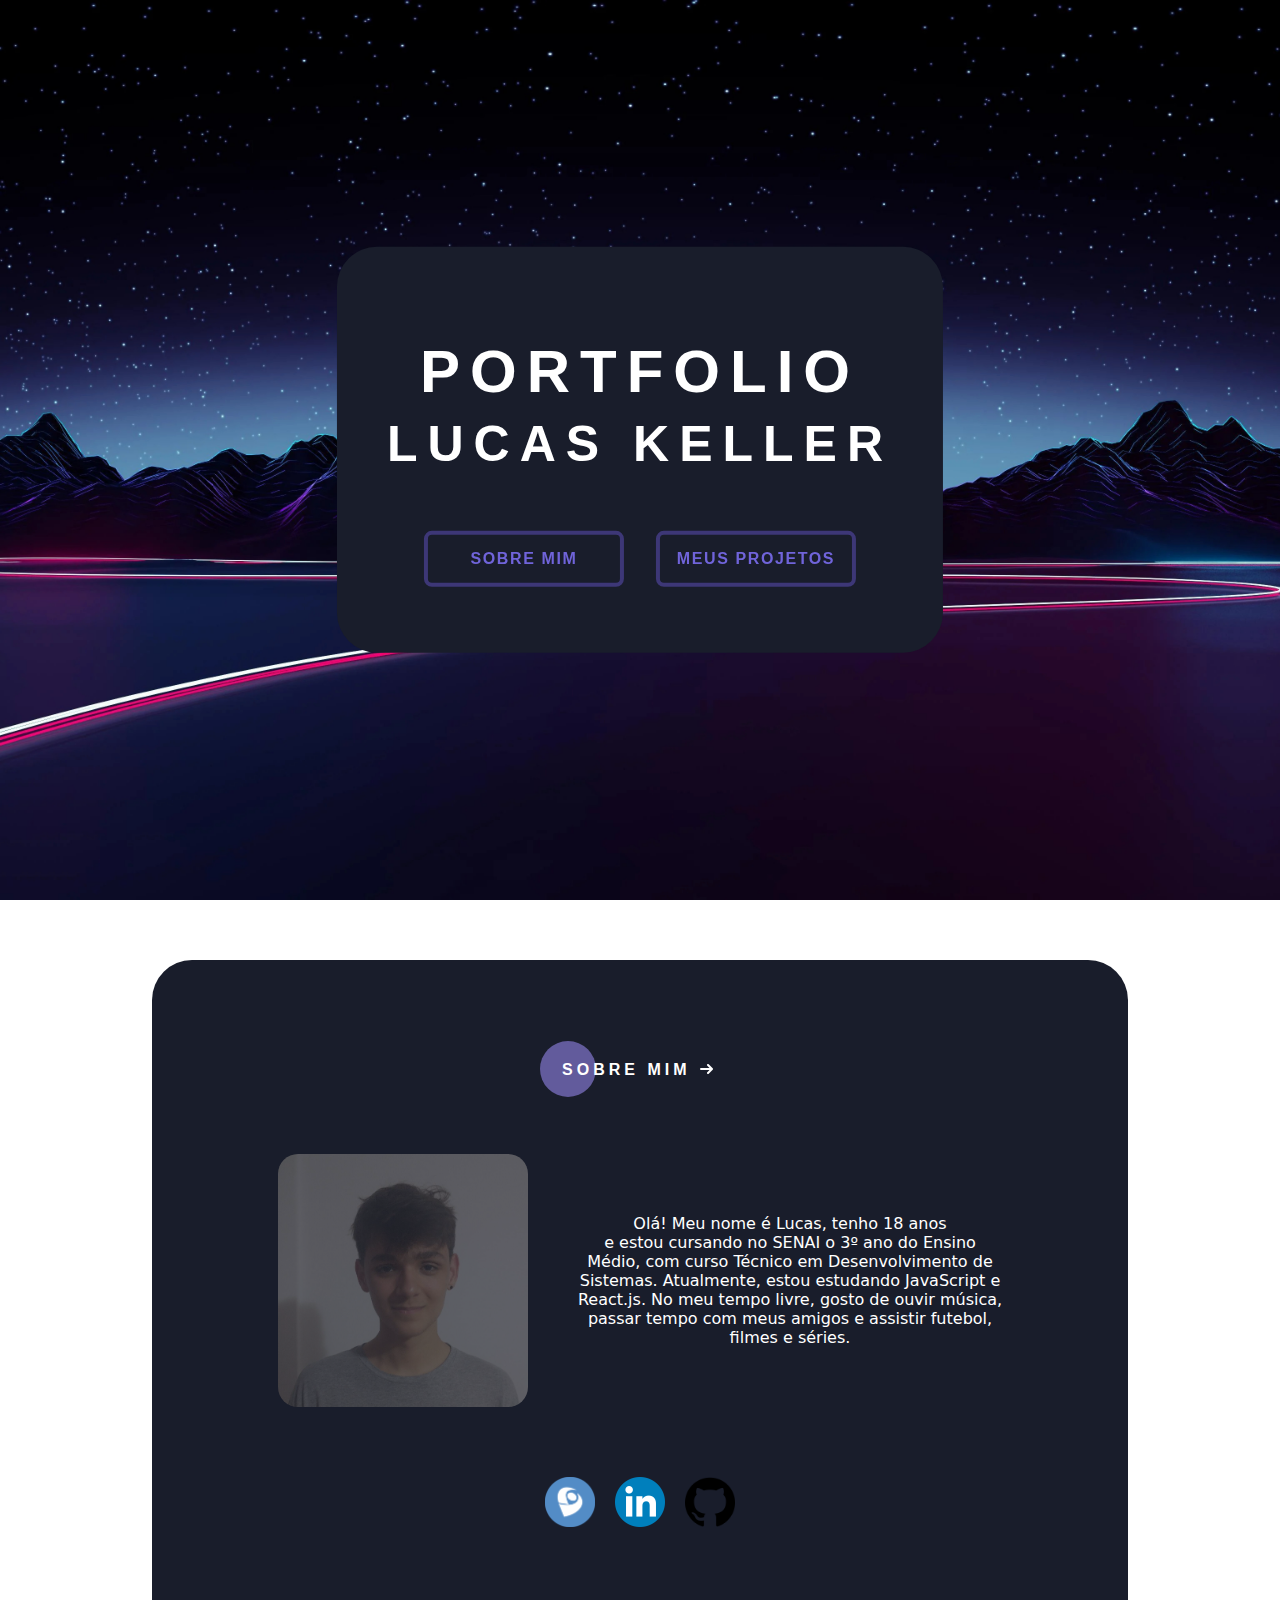
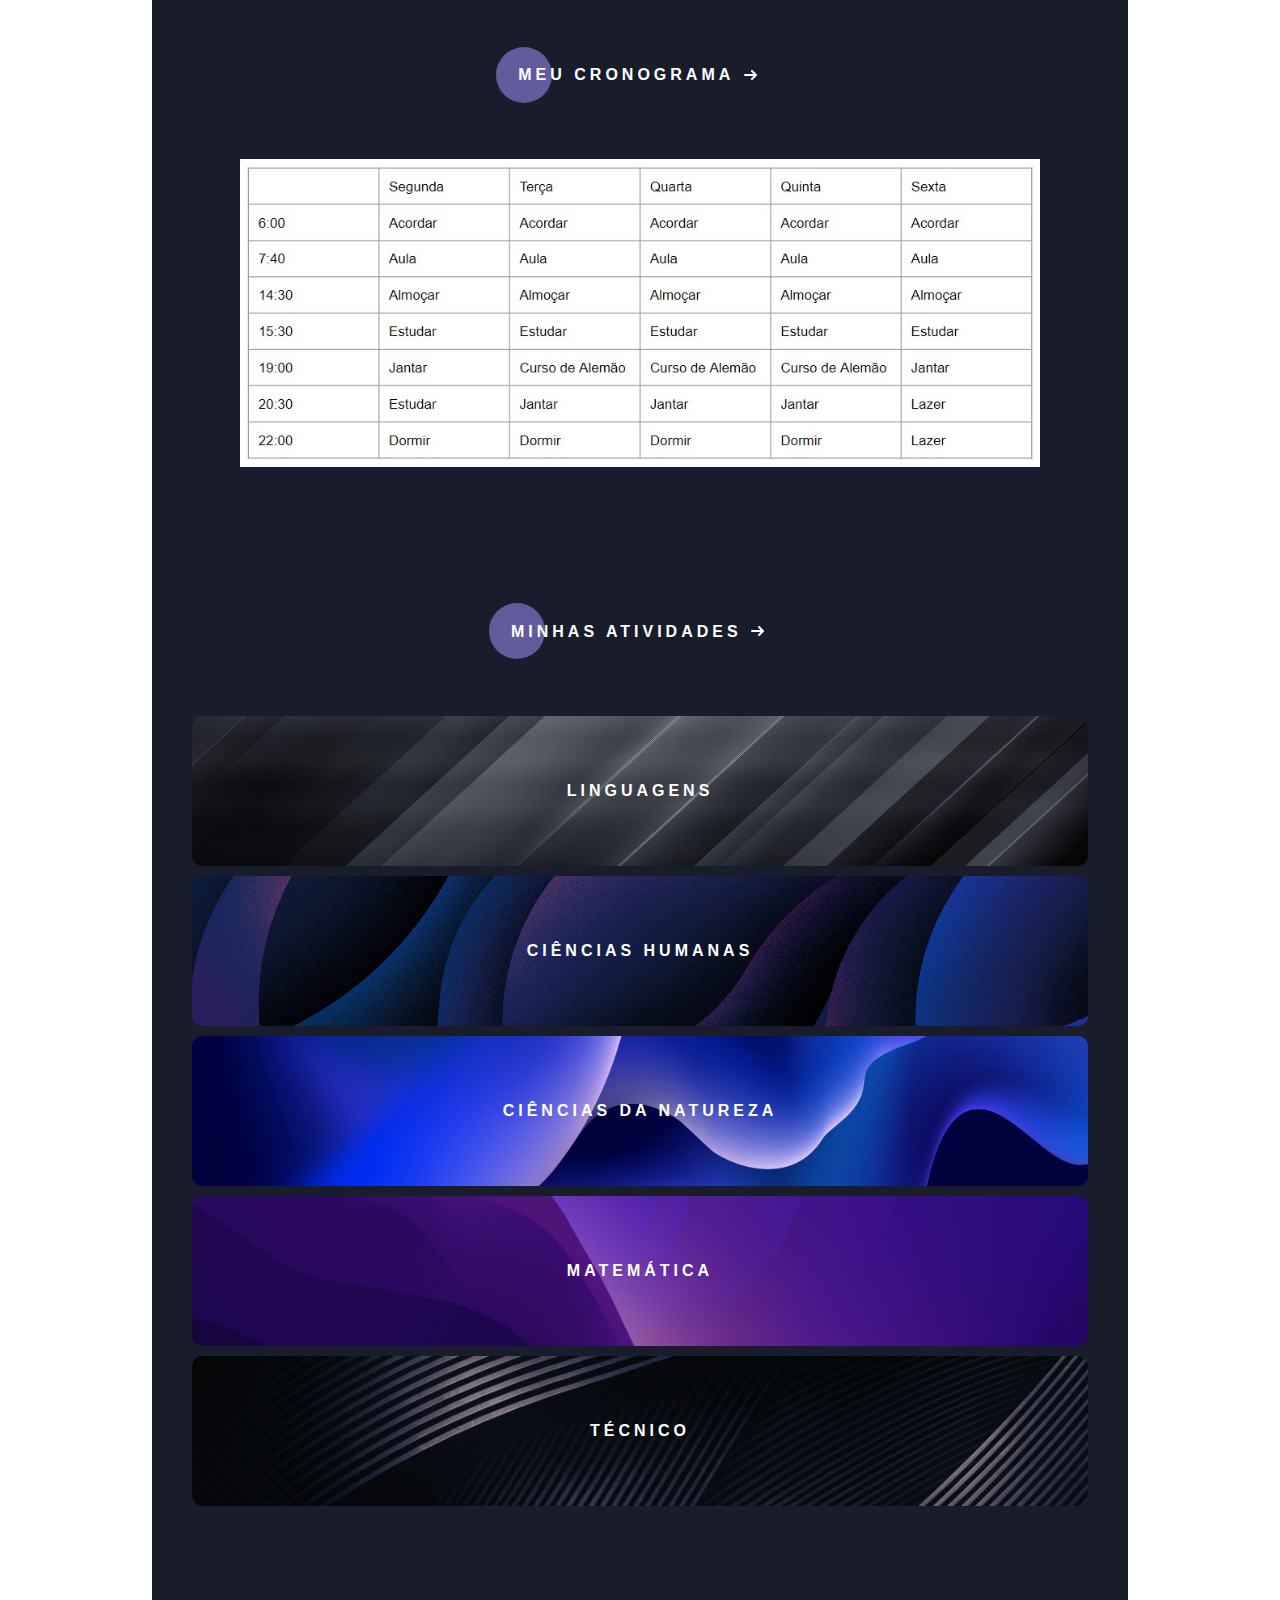
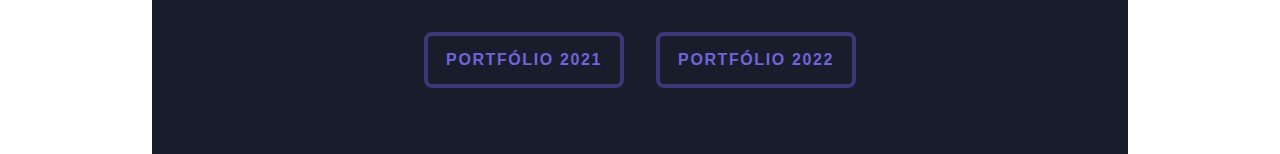
<file: index.html>
<!DOCTYPE html>
<html lang="en">
<head>
    <meta charset="UTF-8">
    <meta http-equiv="X-UA-Compatible" content="IE=edge">
    <meta name="viewport" content="width=device-width, initial-scale=1.0">
    <title>Meu Portfólio</title>
    <link rel="stylesheet" href="./css/style.css">
    <link rel="icon" type="image/x-icon" href="./assets/icons/icon.ico">
</head>
<body>
    <div class="Section_top">
        <div class="content">
            <h1>Portfolio<br><span>Lucas Keller</span></h1>
            <nav class="btnDiv">
              <ul>
                <a href="#sobre"><li>
                  Sobre mim
                  <span></span><span></span><span></span><span></span>
                </li></a>
                <a href="#atividades"><li>
                  Meus projetos
                  <span></span><span></span><span></span><span></span>
                </li></a>
              </ul>
            </nav>
        </div>
        <img src="./assets/wallpapers/wallpaper.jpg" id="wall">
    </div>
    <div id="fixedButton" class="hidden"><img src="./assets/icons/arrow.png" alt="" id="arrow"/></div>
    <div id="sobre">
        <div class="konteiner">
            <div class="title">
              <a class="cta">
                <span>Sobre mim</span>
                <svg width="13px" height="10px" viewBox="0 0 13 10">
                  <path d="M1,5 L11,5"></path>
                  <polyline points="8 1 12 5 8 9"></polyline>
                </svg>
              </a>
            </div>
            <div class="dados">
                <div id="picDiv">
                  <img id="pfp" src="./assets/pfp.jpg" alt="Foto">
                  <p class="texto">Olá! Meu nome é Lucas, tenho 18 anos<br>e estou cursando no SENAI o 
                    3º ano do Ensino<br>Médio, com curso Técnico em Desenvolvimento de<br>Sistemas. Atualmente, 
                    estou estudando JavaScript e<br>React.js. No meu tempo livre, gosto de ouvir música, 
                    <br>passar tempo com meus amigos e assistir futebol,<br>filmes e séries.</p>
                </div>
                <div class="socials">
                  <a href="http://lattes.cnpq.br/1947911345454627" title="Ir para Lattes" target="_blank">
                      <img class="logos spin" src="./assets/icons/lattes.png" alt="Currículo Lattes">
                  </a>
                  <a href="https://www.linkedin.com/in/lucaskeller27/" title="Ir para LinkedIn" target="_blank">
                      <img class="logos spin" src="./assets/icons/linkedin.png" alt="LinkedIn">
                  </a>
                  <a href="https://github.com/lucaskeller27" title="Ir para GitHub" target="_blank">
                      <img class="logos spin" src="./assets/icons/github.png" alt="GitHub">
                  </a>
                </div>
              </div>

            <div class="title">
              <a class="cta">
                <span>Meu cronograma</span>
                <svg width="13px" height="10px" viewBox="0 0 13 10">
                  <path d="M1,5 L11,5"></path>
                  <polyline points="8 1 12 5 8 9"></polyline>
                </svg>
              </a>
            </div>
            <div>
                <img src="./assets/crono.jpg" class="img grow">
            </div>

            <div id="atividades"></div>

            <div class="title">
              <a class="cta">
                <span>Minhas atividades</span>
                <svg width="13px" height="10px" viewBox="0 0 13 10">
                  <path d="M1,5 L11,5"></path>
                  <polyline points="8 1 12 5 8 9"></polyline>
                </svg>
              </a>
            </div>

            <div class="gridDiv">
                <div class="imageGrid">

                  <button type="button" class="collapsible">
                    <div class="gridElement" id="tileOne">
                      <h1 class="classTitle left">Linguagens</h1>
                    </div></button>
                  
                    <div class="divcontent">
                      <div class="row">
                        <a class="btnatividade" href="https://docs.google.com/document/d/1CbmN69zjnngsI2XJ0JjoMeCPVJh0R3Vo7hYRnmQbJmw/edit?usp=sharing" target="_blank">
                          <img class="atividade" src="./assets/atividades/linguagens/1.png" alt="">
                          <div class="black">
                          <p class="atvText">Resenha Crítica: "Felicidade<br>Clandestina" de Clarice<br>Lispector e "Felicidade:<br>modos de usar" de<br>Leandro Karnal</p>
                          </div>
                        </a>
                        
                        <a class="btnatividade" href="https://drive.google.com/file/d/1SKWCZ8FFysSyhyse7diAckYtNjkiENHJ/view?usp=sharing" target="_blank">
                          <img class="atividade" src="./assets/atividades/linguagens/2.jpg" alt="">
                          <div class="black">
                          <p class="atvText">Modernismo: Sala de<br>aula invertida</p>
                          </div>
                        </a>
                          
                        <a class="btnatividade" href="" target="_blank">
                          <img class="atividade" src="./assets/atividades/linguagens/3.png" alt="">
                          <div class="black">
                          <!-- <p class="atvText">Revista Literária:<br>Obras da UFSC 2024</p> -->
                          <p class="atvText">-</p>
                          </div>
                        </a>
                      </div>
                    </div>
        
                  <button type="button" class="collapsible">
                    <div class="gridElement" id="tileTwo">
                      <h1 class="classTitle right">Ciências Humanas</h1>
                    </div></button>
                  
                    <div class="divcontent">
                      <div class="row">
                        <a class="btnatividade" href="https://drive.google.com/file/d/1uVP78QlBG_LJk_N8wJ-Fj49EeB7KHFOW/view?usp=sharing" target="_blank">
                          <img class="atividade" src="./assets/atividades/humanas/1.png" alt="">
                          <div class="black"> 
                          <p class="atvText">Os meios de comunicação<br>do século XX</p>
                          </div> 
                        </a>
                          
                        <a class="btnatividade" href="https://docs.google.com/document/d/11tkBecs9epPghvWD0K9ldRN6bHEvszXAhGgO-pjM5qw/edit?usp=sharing" target="_blank">
                          <img class="atividade" src="./assets/atividades/humanas/2.png" alt="">
                          <div class="black">
                          <p class="atvText">Filmes sobre Totalitarismo</p>
                          </div>
                        </a>
                          
                        <a class="btnatividade" href="https://drive.google.com/file/d/1_Fsj-gVOcmvpYAKV44iYWN8_i2YuTAX1/view?usp=sharing" target="_blank">
                          <img class="atividade" src="./assets/atividades/humanas/3.png" alt="">
                          <div class="black">
                          <p class="atvText">Era Vargas:<br>Infográfico comparativo</p>
                          </div>
                        </a>
                      </div>
                    </div>

                  <button type="button" class="collapsible">
                    <div class="gridElement" id="tileThree">
                      <h1 class="classTitle left">Ciências da Natureza</h1>
                    </div></button>

                    <div class="divcontent">
                      <div class="row">
                        <a class="btnatividade" href="https://drive.google.com/file/d/1-M90U06XrprD23hCqMXutqwWdJGdZ6kL/view?usp=sharing" target="_blank">
                          <img class="atividade" src="./assets/atividades/natureza/1.jpg" alt="">
                          <div class="black">
                          <p class="atvText">Cartaz sobre<br>Auroras Polares</p>
                          </div> 
                        </a>
                          
                        <a class="btnatividade" href="https://docs.google.com/document/d/1r__aIVoEKjyXPgJvgtwRVncmZRvkmQ9ny0RB_eHEemo/edit?usp=sharing" target="_blank">
                          <img class="atividade" src="./assets/atividades/natureza/2.jpg" alt="">
                          <div class="black">
                          <p class="atvText">Experimento: Extraindo<br>o DNA de um morango</p>
                          </div>
                        </a>
                          
                        <a class="btnatividade" href="https://docs.google.com/presentation/d/1munJmCzjHQoClh2SurBs6s8LIStqOY3YN8kmfJsELEI/edit?usp=sharing" target="_blank">
                          <img class="atividade" src="./assets/atividades/natureza/3.jpg" alt="">
                          <div class="black">
                          <p class="atvText">Trabalho sobre testosterona</p>
                          </div>
                        </a>
                      </div>
                    </div>
                  
                  <button type="button" class="collapsible">
                    <div class="gridElement" id="tileFour">
                      <h1 class="classTitle right">Matemática</h1>
                    </div></button>
                    
                    <div class="divcontent">
                      <div class="row">
                        <a class="btnatividade" href="https://drive.google.com/file/d/1FHAR0ao_aEosvBi72IfPVgJDxqgp-nsp/view?usp=sharing" target="_blank">
                          <img class="atividade mtm" src="./assets/atividades/matematica/1.jpg" alt="">
                          <div class="black">
                          <p class="atvText">Atividade sobre o filme<br>"Quebrando a Banca"</p>
                          </div> 
                        </a>
                        
                        <a class="btnatividade" href="https://docs.google.com/presentation/d/1ZOLsBG4Kw4N9kTDx8kDM_jBvIZaBBW8cC25yiZFPLGk/edit?usp=sharing" target="_blank">
                          <img class="atividade mtm" src="./assets/atividades/matematica/2.jpg" alt="">
                          <div class="black">
                          <p class="atvText">Entrevista sobre profissões</p>
                          </div>
                        </a>
                      </div>
                    </div>
        
                  <button type="button" class="collapsible">
                    <div class="gridElement" id="tileFive">
                      <h1 class="classTitle left">Técnico</h1>
                    </div></button>

                    <div class="divcontent tecnico">
                      <div class="row">
                        <a class="btnatividade" href="" target="_blank">
                          <img class="atividade" src="./assets/atividades/tecnico/1.jpg" alt="">
                          <div class="black">
                          <p class="atvText">Processo de<br>Desenvolvimento de<br>Software</p>
                          </div> 
                        </a>
                      
                        <a class="btnatividade" href="" target="_blank">
                          <img class="atividade" src="./assets/atividades/tecnico/1.jpg" alt="">
                          <div class="black">
                          <p class="atvText">Diagrama de<br>Caso de Uso da SA</p>
                          </div>
                        </a>

                        <a class="btnatividade" href="" target="_blank">
                          <img class="atividade" src="./assets/atividades/tecnico/1.jpg" alt="">
                          <div class="black">
                          <p class="atvText">Diagrama de<br>Atividades da SA</p>
                          </div>
                        </a>
                      </div>
                      <div class="row notFirst">
                        <a class="btnatividade" href="" target="_blank">
                          <img class="atividade" src="./assets/atividades/tecnico/1.jpg" alt="">
                          <div class="black">
                          <p class="atvText">Diagrama de<br>Classe da SA</p>
                          </div>
                        </a>
                        
                        <a class="btnatividade" href="https://drive.google.com/file/d/1TBSvYARlBYgUBs9A-x8_5AVio_CF385y/view?usp=sharing" target="_blank">
                          <img class="atividade" src="./assets/atividades/tecnico/5.png" alt="">
                          <div class="black">
                          <p class="atvText">Teoria da Programação<br>Orientada a Objetos</p>
                          </div>
                        </a>
                        
                        <a class="btnatividade" href="https://www.figma.com/file/yf0Kfu4laeuqpgfWEPtozL/Agenda-S?type=design&node-id=0%3A1&mode=design&t=S1Qj0vg6gmC4A6fA-1" target="_blank">
                          <img class="atividade" src="./assets/atividades/tecnico/6.png" alt="">
                          <div class="black">
                          <p class="atvText">Protótipo da<br>SA - Figma</p>
                          </div>
                        </a>
                      </div>
                      <div class="row notFirst">
                        <a class="btnatividade" href="" target="_blank">
                          <img class="atividade" src="./assets/atividades/tecnico/1.jpg" alt="">
                          <div class="black">
                          <p class="atvText">Telas do<br>App da SA</p>
                          </div>
                        </a>
                        
                        <a class="btnatividade" href="https://github.com/Senai-SC-CTAI/SA_2023_3B_Agenda-S" target="_blank">
                          <img class="atividade" src="./assets/atividades/tecnico/8.png" alt="">
                          <div class="black">
                          <p class="atvText">App completo<br>da SA</p>
                          </div>
                        </a>
                        
                        <a class="btnatividade" href="https://docs.google.com/document/d/1cdl9zl_sZ3qyao70Df1pItplt_0PVrXBORgCms5hQnw/edit?usp=sharing" target="_blank">
                          <img class="atividade" src="./assets/atividades/tecnico/9.png" alt="">
                          <div class="black">
                          <p class="atvText">Pesquisa de<br>Virtualizadores</p>
                          </div>
                        </a>
                      </div>
                      <div class="row notFirst">
                        <a class="btnatividade" href="https://drive.google.com/file/d/1FykiQ2Q9vsW8eX_VJiu57d35OKUtqkrn/view?usp=sharing" target="_blank">
                          <img class="atividade" src="./assets/atividades/tecnico/10.png" alt="">
                          <div class="black">
                          <p class="atvText">Prints: atividades práticas<br>de Implantação<br>de Sistemas</p>
                          </div>
                        </a>
                        
                        <a class="btnatividade" href="https://drive.google.com/file/d/1q8lJ07_X2y0gGlk657q78kn2OqdsJhFQ/view?usp=sharing" target="_blank">
                          <img class="atividade" src="./assets/atividades/tecnico/11.png" alt="">
                          <div class="black">
                            <p class="atvText">Prints: atividades práticas<br>de Implantação<br>de Sistemas</p>
                          </div>
                        </a>
                        
                        <a class="btnatividade" href="https://github.com/lucaskeller27/API-Github" target="_blank">
                          <img class="atividade" src="./assets/atividades/tecnico/12.png" alt="">
                          <div class="black">
                          <p class="atvText">API GitHub</p>
                          </div>
                        </a>
                      </div>
                      <div class="row notFirst">
                        <a class="btnatividade" href="" target="_blank">
                          <img class="atividade" src="./assets/atividades/tecnico/1.jpg" alt="">
                          <div class="black">
                          <p class="atvText">Atividade API</p>
                          </div>
                        </a>
                        
                        <a class="btnatividade" href="https://drive.google.com/file/d/12WLKkbfjZV2d8ct_yjJLMlS4TUfHnCjU/view?usp=sharing" target="_blank">
                          <img class="atividade" src="./assets/atividades/tecnico/14.jpg" alt="">
                          <div class="black">
                            <p class="atvText">Modelo Físico:<br>Banco de Dados</p>
                          </div>
                        </a>
                        
                        <a class="btnatividade" href="https://drive.google.com/file/d/1yQG_H3BelYesW3hSiWFIkmC4lwabaOQ1/view?usp=sharing" target="_blank">
                          <img class="atividade" src="./assets/atividades/tecnico/15.png" alt="">
                          <div class="black">
                          <p class="atvText">Retomada: Banco<br>de Dados</p>
                          </div>
                        </a>
                      </div>
                      <div class="row notFirst">
                        <a class="btnatividade" href="" target="_blank">
                          <img class="atividade" src="./assets/atividades/tecnico/1.jpg" alt="">
                          <div class="black">
                          <p class="atvText">Teste de Usabilidade</p>
                          </div>
                        </a>
                        
                        <a class="btnatividade" href="" target="_blank">
                          <img class="atividade" src="./assets/atividades/tecnico/1.jpg" alt="">
                          <div class="black">
                            <p class="atvText">-</p>
                          </div>
                        </a>
                        
                        <a class="btnatividade" href="" target="_blank">
                          <img class="atividade" src="./assets/atividades/tecnico/1.jpg" alt="">
                          <div class="black">
                          <p class="atvText">-</p>
                          </div>
                        </a>
                      </div>
                    </div>
                  
                </div>
              </div>

            <footer id="footer">
              <nav class="btnDiv">
                <ul>
                  <a href="https://docs.google.com/presentation/d/19R5mRGI4nZpoCfXz3Cz6IfRavBDICxVPRKVOv3cDRbk/edit?usp=sharing" target="_blank"><li>
                    Portfólio 2021
                    <span></span><span></span><span></span><span></span>
                  </li></a>
                  <a href="https://docs.google.com/presentation/d/1FxMleGu152HlPS0-O3YLc6AM6aJ8NCvFMDmt9SFrcmg/edit?usp=sharing" target="_blank"><li>
                    Portfólio 2022
                    <span></span><span></span><span></span><span></span>
                  </li></a>
                </ul>
              </nav>
            </footer>
        </div>
    </div>

    <script src="./js/script.js"></script>
</body>
</html>
</file>
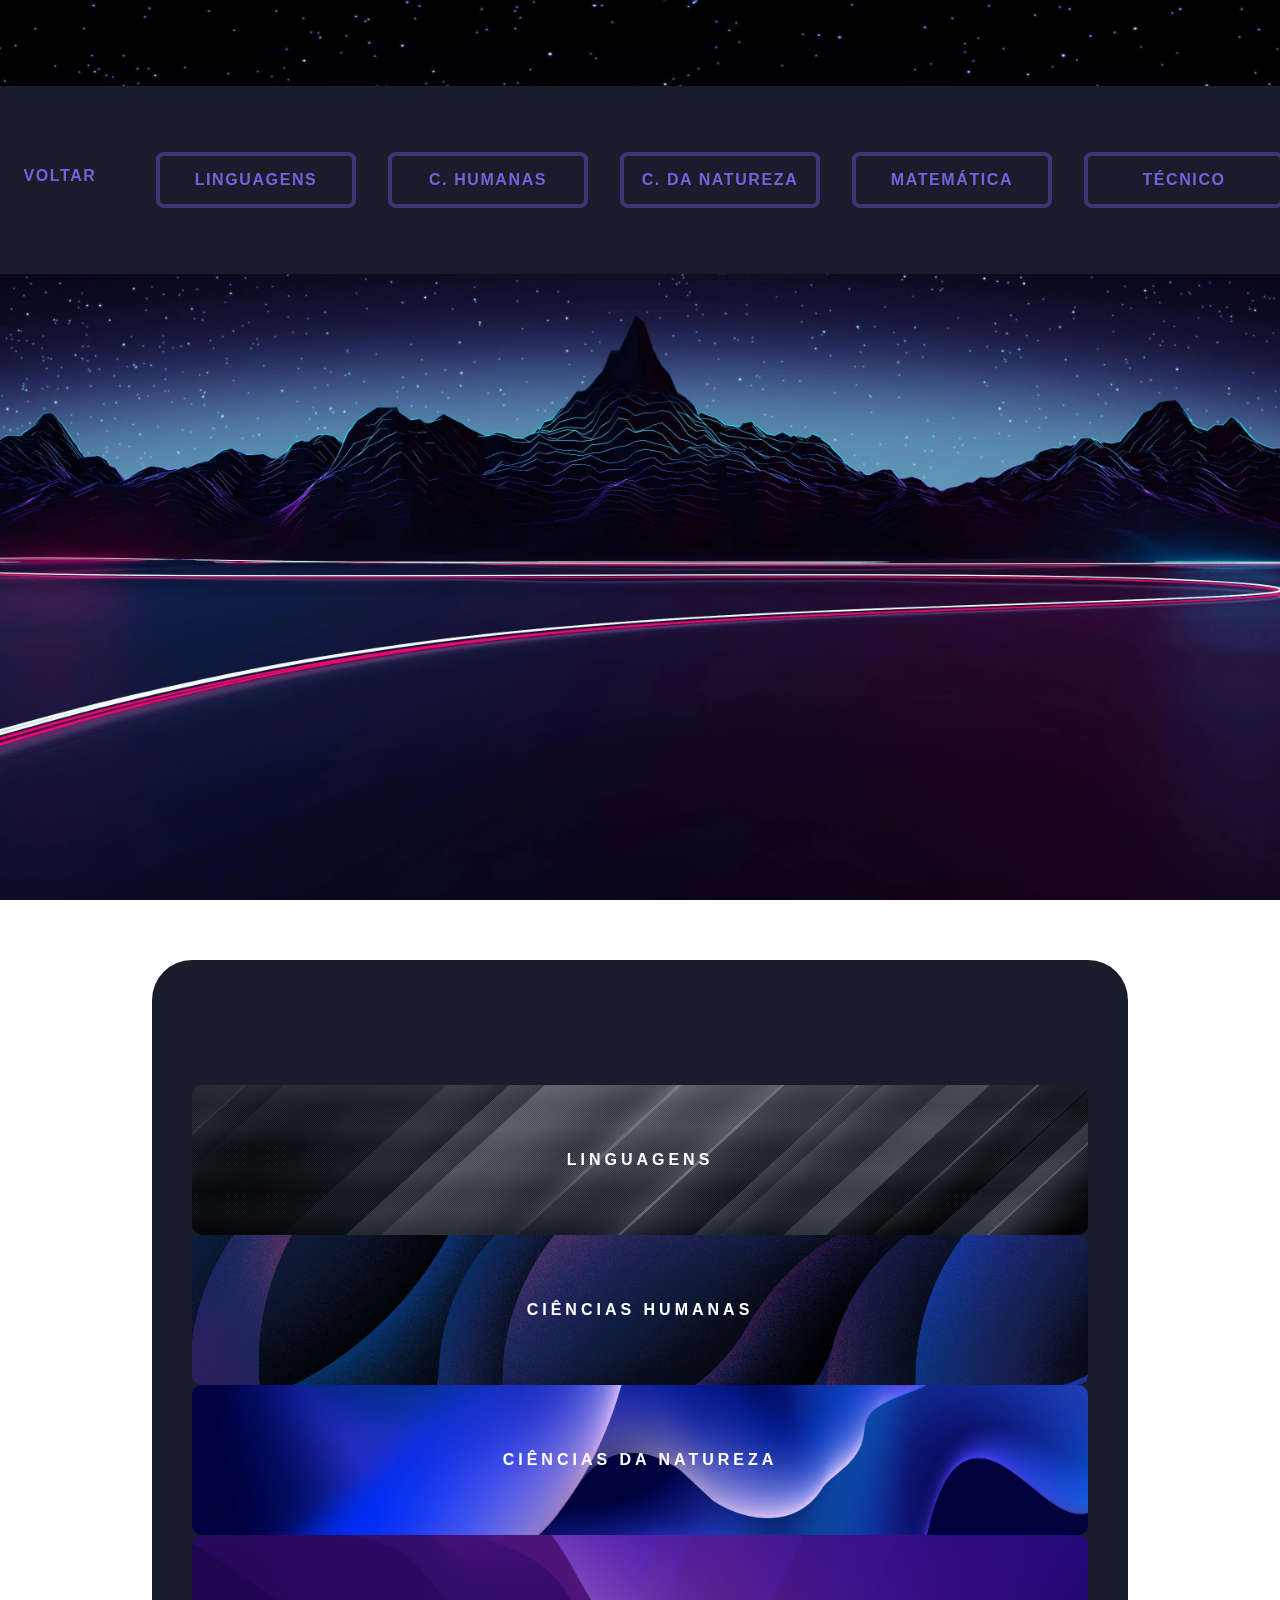
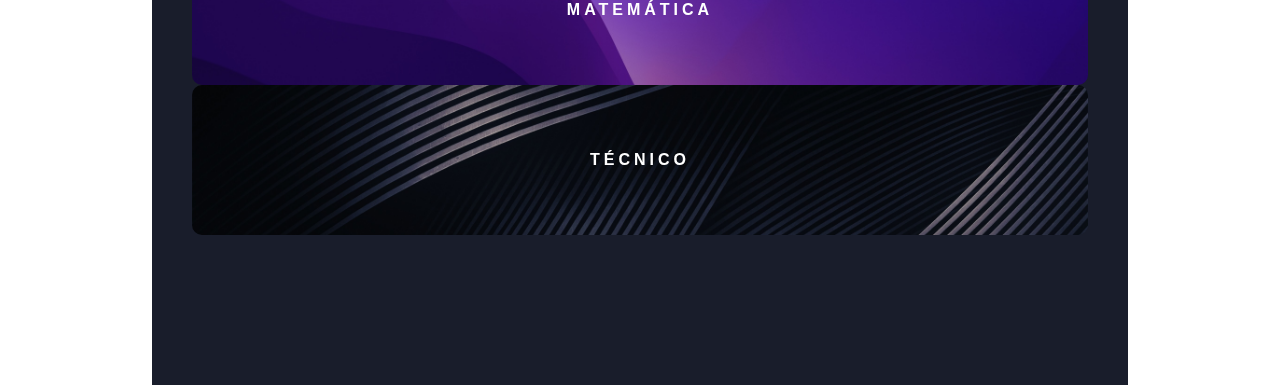
<file: atividades.html>
<!DOCTYPE html>
<html lang="en">
<head>
    <meta charset="UTF-8">
    <meta http-equiv="X-UA-Compatible" content="IE=edge"> <!-- ?? -->
    <meta name="viewport" content="width=device-width, initial-scale=1.0">
    <title>Meu Portfólio | Atividades</title>
    <link rel="stylesheet" href="./css/style.css">
    <link rel="icon" type="image/x-icon" href="./assets/icon.ico"> <!-- change icon -->
</head>
<body>
    <div class="Section_top">
        <div class="contentAtv">
            <nav>
              <ul>
                <a href="./index.html" id="gbA"><li id="gbLi">
                  Voltar
                  <span class="gbSpan"></span><span class="gbSpan"></span><span class="gbSpan"></span><span class="gbSpan"></span>
                </li></a>
                <a href="#linguagens"><li>
                  Linguagens
                  <span></span><span></span><span></span><span></span>
                </li></a>
                <a href="#humanas"><li>
                  C. Humanas
                  <span></span><span></span><span></span><span></span>
                </li></a>
                <a href="#natureza"><li>
                  C. da Natureza
                  <span></span><span></span><span></span><span></span>
                </li></a>
                <a href="#matematica"><li>
                  Matemática
                  <span></span><span></span><span></span><span></span>
                </li></a>
                <a href="#tecnico"><li>
                  Técnico
                  <span></span><span></span><span></span><span></span>
                </li></a>
              </ul>
            </nav>
        </div>
        <img src="./assets/wallpaper.jpg" id="wall">
    </div>
    <div id="fixedButton" class="hidden"><img src="./assets/arrow.png" alt="" id="arrow"/></div>
    <div id="sobre">
        <!-- <div id="linguagens" class="classDiv">
          <div class="gridElement classHeader" id="tileOne2">
            <h1 class="classTitle left">Linguagens</h1>
          </div>
        </div>
        <div class="container">
            <br>
            <br>
            <br>
        </div>
        <div id="humanas" class="classDiv">
          <div class="gridElement classHeader" id="tileTwo2">
            <h1 class="classTitle right">Ciências Humanas</h1>
          </div>
        </div>
        <div class="container">
            <br>
            <br>
            <br>
        </div> -->
        <div class="konteiner">

            <!-- <div id="natureza" class="classDiv">
                  <div class="gridElement classHeader" id="tileThree">
                    <h1 class="classTitle left">Ciências da Natureza</h1>
                  </div>
            </div>

            <div id="matematica" class="classDiv">
                  <div class="gridElement classHeader" id="tileFour">
                    <h1 class="classTitle right">Matemática</h1>
                  </div>
            </div>

            <div id="tecnico" class="classDiv">
                  <div class="gridElement classHeader" id="tileFive">
                    <h1 class="classTitle left">Técnico</h1>
                  </div>
            </div> -->

            <div class="gridDiv">
              <div class="imageGrid">
                <a href="./atividades.html#linguagens">
                  <div class="gridElement" id="tileOne">
                    <h1 class="classTitle left">Linguagens</h1>
                  </div>
                </a>
      
                <a href="./atividades.html#humanas">
                  <div class="gridElement" id="tileTwo">
                    <h1 class="classTitle right">Ciências Humanas</h1>
                  </div>
                </a>
                
                <a href="./atividades.html#natureza">
                  <div class="gridElement" id="tileThree">
                    <h1 class="classTitle left">Ciências da Natureza</h1>
                  </div>
                </a>
                
                <a href="./atividades.html#matematica">
                  <div class="gridElement" id="tileFour">
                    <h1 class="classTitle right">Matemática</h1>
                  </div>
                </a>
      
                <a href="./atividades.html#tecnico">
                  <div class="gridElement" id="tileFive">
                    <h1 class="classTitle left">Técnico</h1>
                  </div>
                </a>
                
              </div>
            </div>


            
            <footer id="footer">
             
            </footer>
        </div>
    </div>

    <script src="./js/script.js"></script>
</body>
</html>
</file>
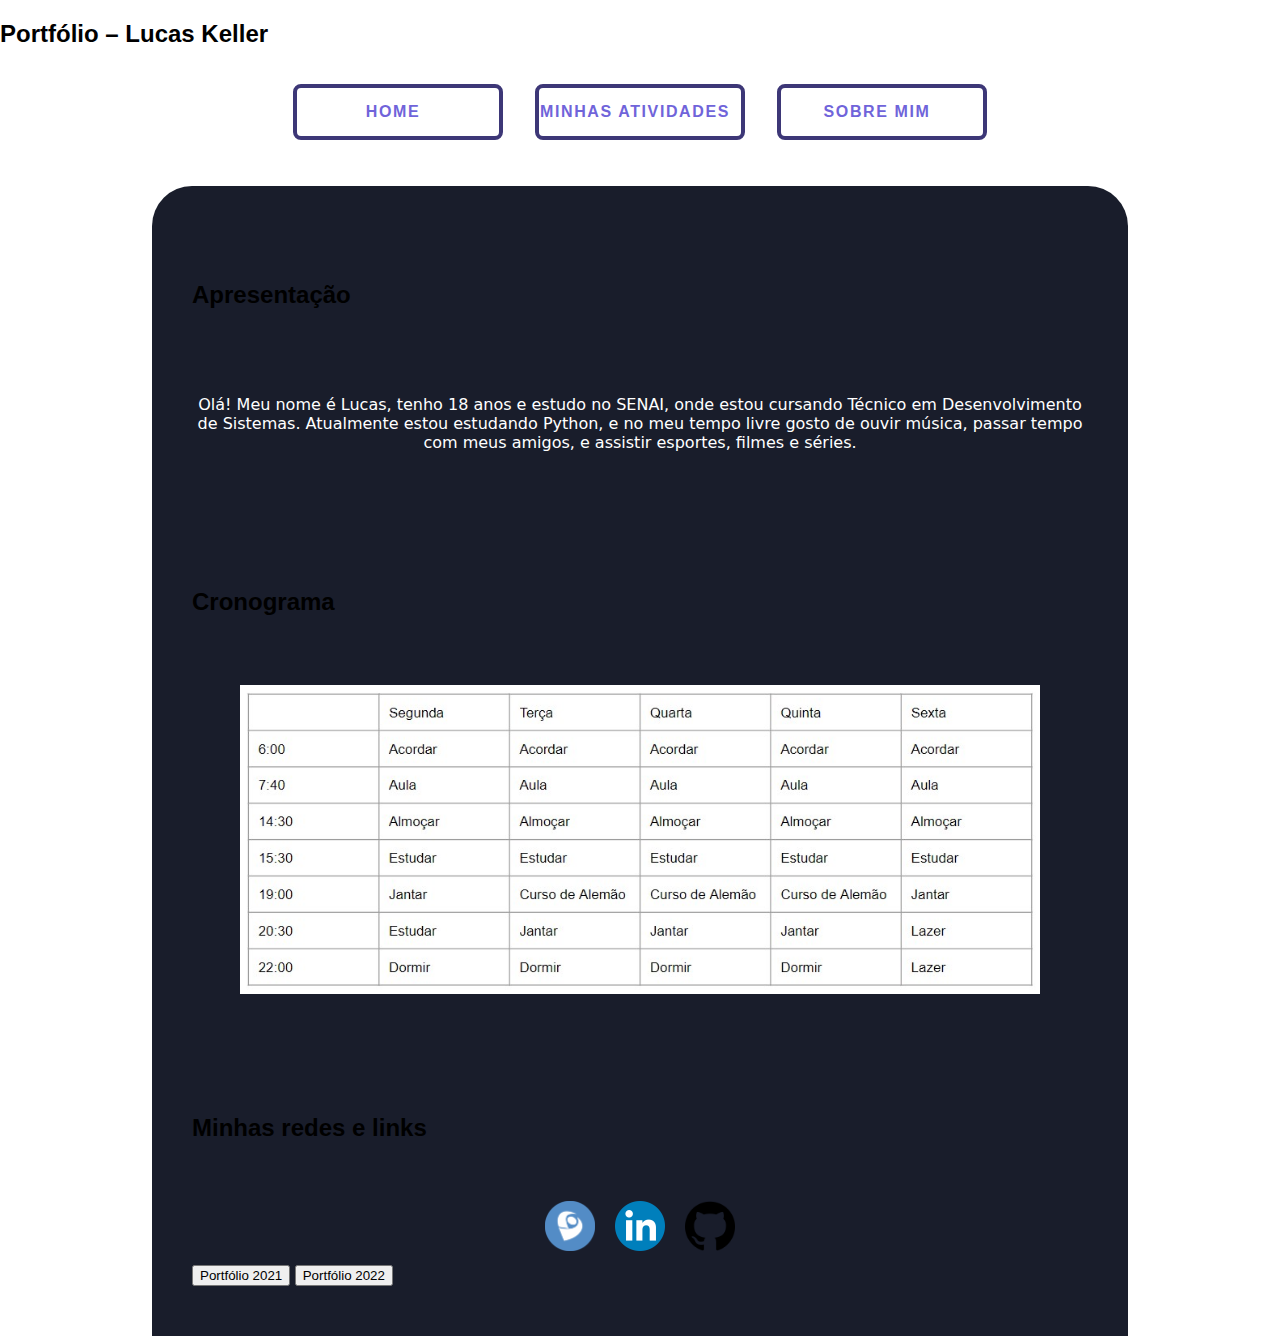
<file: sobre.html>
<!DOCTYPE html>
<html lang="en">
<head>
    <meta charset="UTF-8">
    <meta http-equiv="X-UA-Compatible" content="IE=edge">
    <meta name="viewport" content="width=device-width, initial-scale=1.0">
    <title>Portfólio – Sobre</title>
    <link rel="stylesheet" href="./css/style.css">
    <link rel="icon" type="image/x-icon" href="./assets/icon.ico">
</head>
<body>
    <header class="header">
        <h2 class="titulopag">Portfólio – Lucas Keller</h2>
        <nav>
            <ul>
                <li style="padding-right: 10px;"><a href="index.html">Home</a></li>
                <li style="padding-right: 10px;"><a href="atividades.html">Minhas atividades</a></li>
                <li style="padding-right: 10px;"><a href="sobre.html">Sobre mim</a></li>
            </ul>
        </nav>
    </header>

    <div class="konteiner">
        <h2 class="titulo">Apresentação</h2>
        <div class="dados">
            <p class="texto">Olá! Meu nome é Lucas, tenho 18 anos e estudo no SENAI, onde estou cursando Técnico em Desenvolvimento de Sistemas. Atualmente estou estudando Python, e no meu tempo livre gosto de ouvir música, passar tempo com meus amigos, e assistir esportes, filmes e séries.</p>
        </div>
        <h2 class="titulo">Cronograma</h2>
        <div>
            <img src="./assets/crono.jpg" class="img">
        </div>
        
        <h2 class="titulo">Minhas redes e links</h2>
        <div class="socials">
            <a href="http://lattes.cnpq.br/1947911345454627" title="Ir para Lattes" target="_blank">
                <img class="logos" src="./assets/lattes.png" alt="Currículo Lattes">
            </a>
            <a href="https://www.linkedin.com/in/lucaskeller27/" title="Ir para LinkedIn" target="_blank">
                <img class="logos" src="./assets/linkedin.png" alt="LinkedIn">
            </a>
            <a href="https://github.com/lucaskeller27" title="Ir para GitHub" target="_blank">
                <img class="logos" src="./assets/github.png" alt="GitHub">
            </a>
        </div>
        <div class="portfolio">
            <a href="https://docs.google.com/presentation/d/19R5mRGI4nZpoCfXz3Cz6IfRavBDICxVPRKVOv3cDRbk/edit?usp=sharing" target="_blank"><button class="portfolioButton">Portfólio 2021</button></a>
            <a href="https://docs.google.com/presentation/d/1FxMleGu152HlPS0-O3YLc6AM6aJ8NCvFMDmt9SFrcmg/edit?usp=sharing" target="_blank"><button class="portfolioButton">Portfólio 2022</button></a>
        </div>
    </div>
    
</body>
</html>
</file>
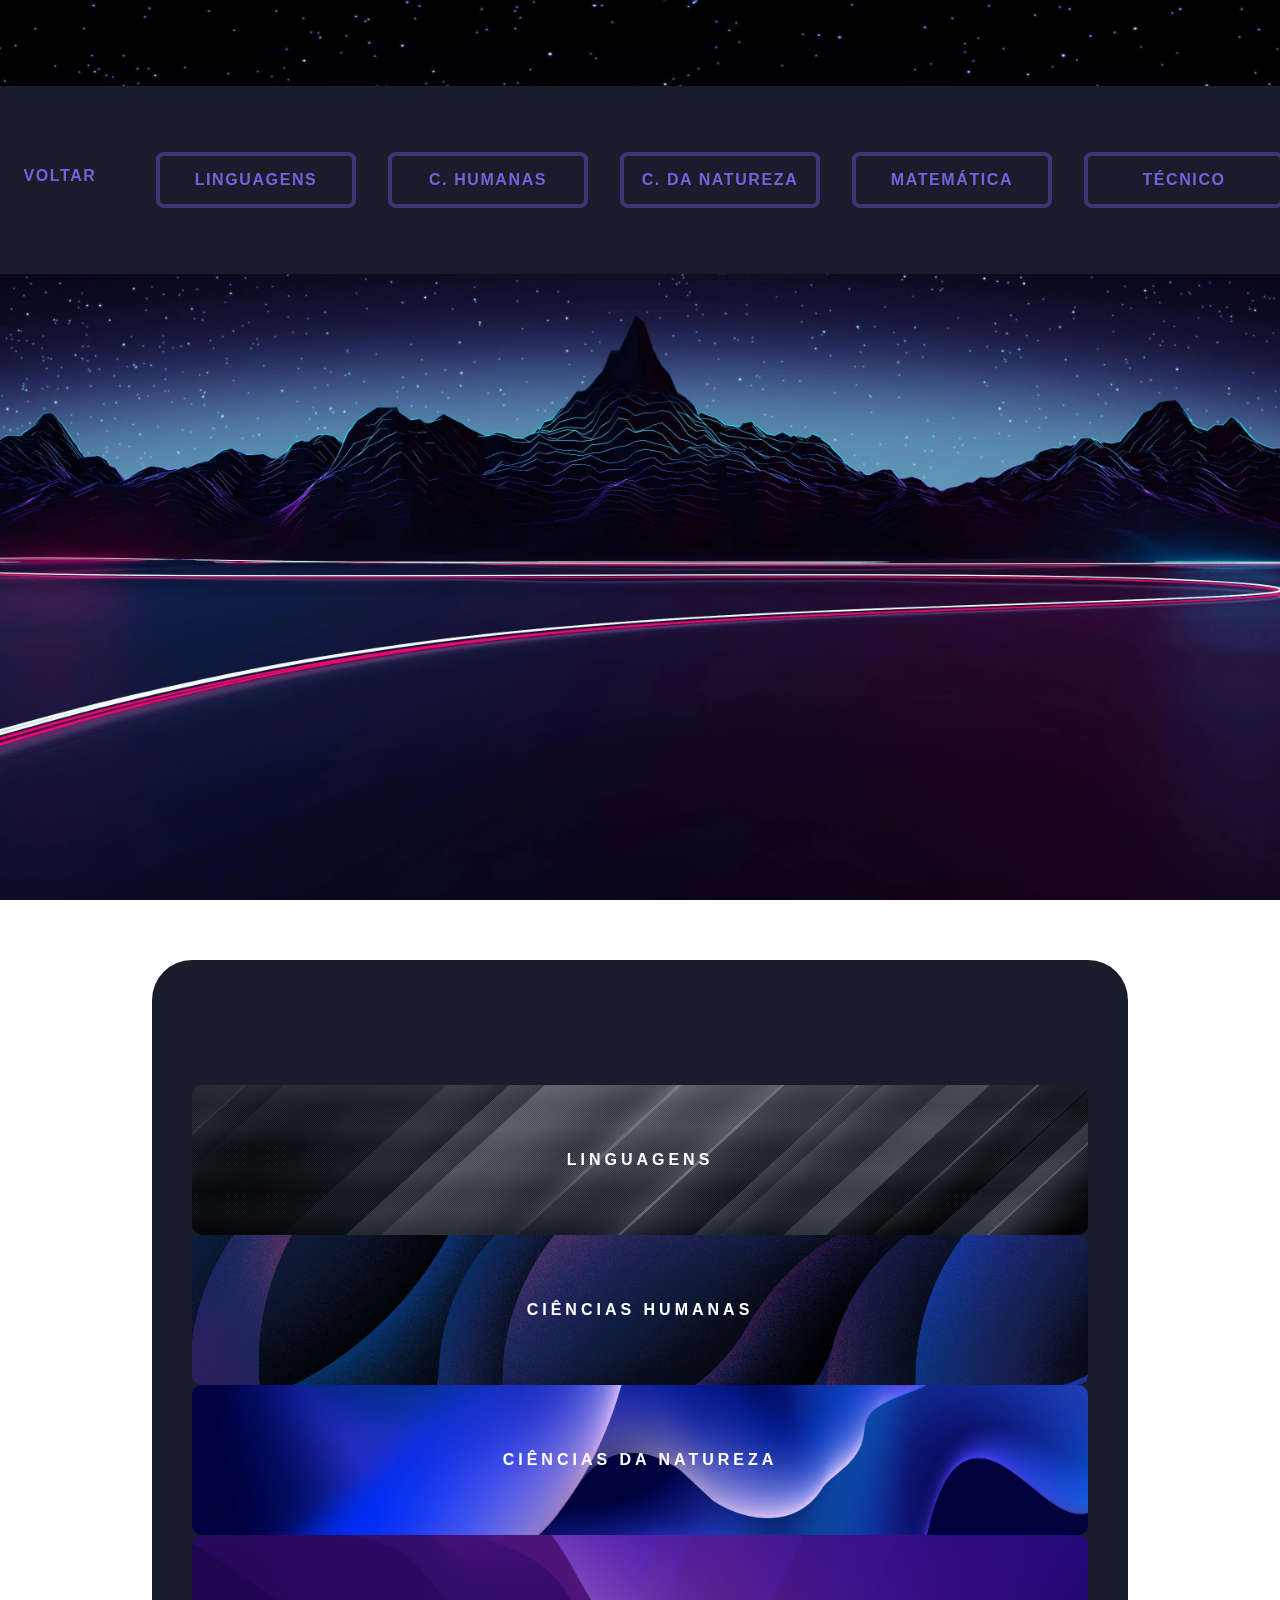
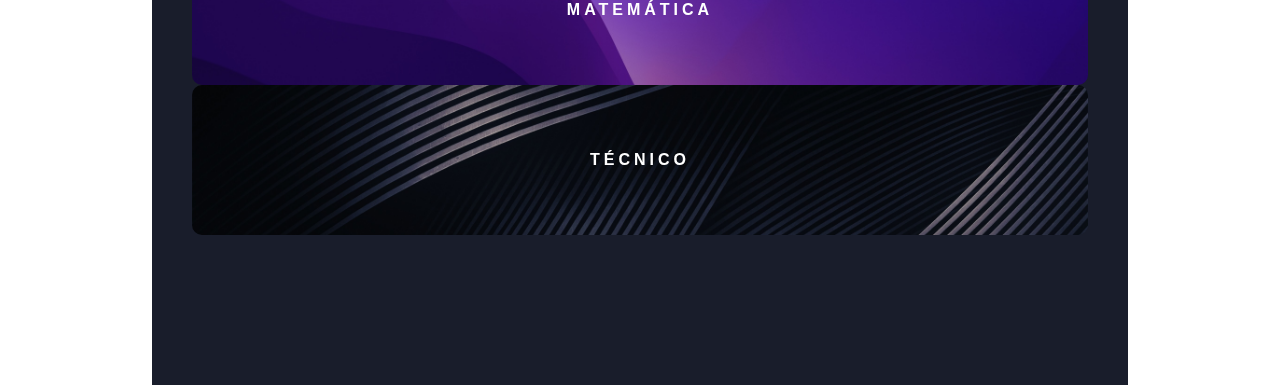
<file: z.html>
<!DOCTYPE html>
<html lang="en">
<head>
    <meta charset="UTF-8">
    <meta http-equiv="X-UA-Compatible" content="IE=edge">
    <meta name="viewport" content="width=device-width, initial-scale=1.0">
    <title>Meu Portfólio | Atividades</title>
    <link rel="stylesheet" href="./css/style.css">
    <link rel="icon" type="image/x-icon" href="./assets/icon.ico">
</head>
<body>
    <div class="Section_top">
        <div class="contentAtv">
            <nav>
              <ul>
                <a href="./index.html" id="gbA"><li id="gbLi">
                  Voltar
                  <span class="gbSpan"></span><span class="gbSpan"></span><span class="gbSpan"></span><span class="gbSpan"></span>
                </li></a>
                <a href="#linguagens"><li>
                  Linguagens
                  <span></span><span></span><span></span><span></span>
                </li></a>
                <a href="#humanas"><li>
                  C. Humanas
                  <span></span><span></span><span></span><span></span>
                </li></a>
                <a href="#natureza"><li>
                  C. da Natureza
                  <span></span><span></span><span></span><span></span>
                </li></a>
                <a href="#matematica"><li>
                  Matemática
                  <span></span><span></span><span></span><span></span>
                </li></a>
                <a href="#tecnico"><li>
                  Técnico
                  <span></span><span></span><span></span><span></span>
                </li></a>
              </ul>
            </nav>
        </div>
        <img src="./assets/wallpaper.jpg" id="wall">
    </div>
    <div id="fixedButton" class="hidden"><img src="./assets/arrow.png" alt="" id="arrow"/></div>
    <div id="sobre">
        <!-- <div id="linguagens" class="classDiv">
          <div class="gridElement classHeader" id="tileOne2">
            <h1 class="classTitle left">Linguagens</h1>
          </div>
        </div>
        <div class="container">
            <br>
            <br>
            <br>
        </div>
        <div id="humanas" class="classDiv">
          <div class="gridElement classHeader" id="tileTwo2">
            <h1 class="classTitle right">Ciências Humanas</h1>
          </div>
        </div>
        <div class="container">
            <br>
            <br>
            <br>
        </div> -->
        <div class="konteiner">

            <!-- <div id="natureza" class="classDiv">
                  <div class="gridElement classHeader" id="tileThree">
                    <h1 class="classTitle left">Ciências da Natureza</h1>
                  </div>
            </div>

            <div id="matematica" class="classDiv">
                  <div class="gridElement classHeader" id="tileFour">
                    <h1 class="classTitle right">Matemática</h1>
                  </div>
            </div>

            <div id="tecnico" class="classDiv">
                  <div class="gridElement classHeader" id="tileFive">
                    <h1 class="classTitle left">Técnico</h1>
                  </div>
            </div> -->

            <div class="gridDiv">
              <div class="imageGrid">
                <a href="./atividades.html#linguagens">
                  <div class="gridElement" id="tileOne">
                    <h1 class="classTitle left">Linguagens</h1>
                  </div>
                </a>
      
                <a href="./atividades.html#humanas">
                  <div class="gridElement" id="tileTwo">
                    <h1 class="classTitle right">Ciências Humanas</h1>
                  </div>
                </a>
                
                <a href="./atividades.html#natureza">
                  <div class="gridElement" id="tileThree">
                    <h1 class="classTitle left">Ciências da Natureza</h1>
                  </div>
                </a>
                
                <a href="./atividades.html#matematica">
                  <div class="gridElement" id="tileFour">
                    <h1 class="classTitle right">Matemática</h1>
                  </div>
                </a>
      
                <a href="./atividades.html#tecnico">
                  <div class="gridElement" id="tileFive">
                    <h1 class="classTitle left">Técnico</h1>
                  </div>
                </a>
                
              </div>
            </div>


            
            <footer id="footer">
             
            </footer>
        </div>
    </div>

    <script src="./js/script.js"></script>
</body>
</html>
</file>
<file: css/style.css>
body,
html {
  margin: 0;
  padding: 0;
  width: 100%;
  height: 100vh;
  font-family: sans-serif;
  scroll-behavior: smooth;
}

colours {
  border-color: chocolate;
  border-color: coral;
  border-color: darkorange;
  border-color: orange;
  border-color: orangered;
  border-color: peru;

  border-color: #141414;
  border-color: goldenrod;
  /* box-shadow: 2px 2px 2px 2px black; */
}

.Section_top {
  width: 100%;
  height: 100%;
  /* height: 50%; */
  overflow: hidden;
  position: relative;
  justify-content: center;
  color: #fff;
  animation: change 10s infinite ease-in-out;
}

#wall {
  position: fixed;
  width: 100%;
  height: 100%;
  object-fit: cover;
  z-index: -1;
}

.content {
  position: absolute;
  top: 50%;
  left: 50%;
  transform: translate(-50%, -50%);
  text-transform: uppercase;
  border-radius: 40px;
  border: 0px solid;
  padding: 50px;
  background-color: #191D2B;
  text-align: center;
}

.contentAtv {
  position: absolute;
  top: 20%;
  /* top: 33%; */
  left: 50%;
  transform: translate(-50%, -50%);
  text-transform: uppercase;
  border-radius: 40px;
  border: 0px solid;
  padding: 50px;
  background-color: #191D2B;
  text-align: center;
}

#sobre {
  height: 100svh;
  /* background-color: white;  */
  border-radius: 15px 15px 0 0;
  padding-top: 30px;
}

.content h1 {
  color: #fff;
  font-size: 60px;
  letter-spacing: 10px;
}

.content h1 span{
  color: #fff;
  font-size: 50px;
  letter-spacing: 10px;
}

/* sobre */

.konteiner {
  border: 0px solid;
  padding-top: 75px;
  padding-left: 40px;
  padding-right: 40px;
  padding-bottom: 50px;
  border-radius: 40px 40px 0 0;
  background-color: #191D2B;
  width: 70%;
  display: flex;
  flex-direction: column;
  margin: 30px auto 50px;
  height: fit-content !important;
}

.texto {
  padding: 0%;
  color: white;
  font-family: 'Open Sans', system-ui, -apple-system, BlinkMacSystemFont, 'Segoe UI', Roboto, Oxygen, Ubuntu, Cantarell, 'Helvetica Neue', sans-serif;
  text-align: center;
  align-self: center;
  font-weight: 500;
  font-size: 16px;
}

#pfp {
  width: 250px;
  border-radius: 20px;
  background-color: black;
  opacity: 0.33;
  transition: all 0.5s;
}

#pfp:hover {
  opacity: 0.75;
}

#picDiv {
  display: flex;
  flex-direction: row;
  gap: 50px;
  margin-bottom: 30px;
}

.socials {
  display: flex;
  flex-direction: row;
  margin: auto;
  align-items: center;
  padding-top: 30px;
}

.logos {
  width: 50px;
  margin: 10px;
  align-self: center;
}

.dados {
  display: flex;
  flex-direction: column;
  margin: auto;
  padding-top: 50px;
  padding-bottom: 100px;
}

.img {
  padding-top: 50px;
  padding-bottom: 100px;
  display: block;
  margin-left: auto;
  margin-right: auto;
  width: 800px;
}

#footer {
  align-self: center;
  position: relative;
  bottom: 0px;
}

.spin {
  transition: all .3s ease-in-out;
}

.spin:hover {
  /* transform: rotate(360deg); */
  transform: scale(1.3);
}

.grow {
  transition: all .5s ease-in-out;
}

.grow:hover {
  transform: scale(1.1);
}

/* atividades */

.gridDiv {
  margin: 0;
  margin-top: 50px;
  margin-bottom: 100px;
  display: flex;
  justify-content: center;
  width: 100%;
}

.imageGrid {
  width: 100%;
  /* height: 300px; */
  display: flex;
  flex-direction: column;
  /* gap: 5px; */
}

.imageGrid .gridElement:hover {
  height: 190px;
  justify-content: center;
}

.gridElement {
  background-color: green;
  height: 150px;
  width: 100%;
  align-self: center;
  display: flex;
  flex-direction: column;
  transition: width 0.25s linear;
  transition: all .5s;
  border-radius: 10px;
}

#tileOne {
  display: flex;
  align-items: center;
  justify-content: center;
  background-image: url('../assets/wallpapers/wallpaper1.jpg');
  background-size: 100%;
  background-position: center;
  object-fit: cover;
}

#tileTwo {
  display: flex;
  align-items: center;
  justify-content: center;
  background-image: url('../assets/wallpapers/wallpaper2.jpg');
  background-size: 100%;
  background-position: center;
  object-fit: cover;
}

#tileThree {
  display: flex;
  align-items: center;
  justify-content: center;
  background-image: url('../assets/wallpapers/wallpaper3.jpg');
  background-size: 100%;
  background-position: center;
  object-fit: cover;
}

#tileFour {
  display: flex;
  align-items: center;
  justify-content: center;
  background-image: url('../assets/wallpapers/wallpaper4.jpg');
  background-size: 100%;
  background-position: center;
  object-fit: cover;
}

#tileFive {
  display: flex;
  align-items: center;
  justify-content: center;
  background-image: url('../assets/wallpapers/wallpaper5.jpg');
  background-size: 100%;
  background-position: center;
  object-fit: cover;
}

.classTitle {
  position: relative;
  font-size: 16px;
  line-height: 18px;
  font-weight: 900;
  letter-spacing: 0.25em;
  text-transform: uppercase;
  vertical-align: middle;
  color: white;
}

/* buttons */

nav ul {
  list-style-type: none;
  margin: 0;
  padding: 0;
  display: flex;
  flex-direction: row;
  justify-content: center;
}

nav ul li {
  --c: #3D3777;
  /* color: var(--c); */
  font-size: 16px;
  color: #7064da;
  border: 0.3em solid var(--c);
  border-radius: 0.5em;
  width: 12em;
  height: 3em;
  text-transform: uppercase;
  font-weight: bold;
  font-family: sans-serif;
  letter-spacing: 0.1em;
  text-align: center;
  line-height: 3em;
  position: relative;
  overflow: hidden;
  z-index: 1;
  transition: 0.5s;
  margin: 1em;
  cursor: pointer;
}

nav ul li span {
  position: absolute;
  width: 25%;
  height: 100%;
  background-color: var(--c);
  transform: translateY(150%);
  border-radius: 50%;
  left: calc((var(--n) - 1) * 25%);
  transition: 0.5s;
  transition-delay: calc((var(--n) - 1) * 0.1s);
  z-index: -1;
}

nav ul li:hover {
  color: white;
}

nav ul li:hover span {
  transform: translateY(0) scale(2);
}

nav ul li span:nth-child(1) {
  --n: 1;
}

nav ul li span:nth-child(2) {
  --n: 2;
}


nav ul li span:nth-child(3) {
  --n: 3;
}

nav ul li span:nth-child(4) {
  --n: 4;
}

a:link {
  text-decoration: none;
}

a:visited {
  text-decoration: none;
}

a:hover {
  text-decoration: none;
}

a:active {
  text-decoration: none;
}

/* titles */

a {
  text-decoration: none;
  color: inherit;
}

.cta {
  position: relative;
  margin: auto;
  padding: 19px 22px;
  transition: all 0.2s ease;
  cursor: default;
}

.cta:before {
  content: "";
  position: absolute;
  top: 0;
  left: 0;
  display: block;
  border-radius: 28px;
  background: #625b9c;
  width: 56px;
  height: 56px;
  transition: all 0.3s ease;
}

.cta span {
  position: relative;
  font-size: 16px;
  line-height: 18px;
  font-weight: 900;
  letter-spacing: 0.25em;
  text-transform: uppercase;
  vertical-align: middle;
  color: white;
}

.cta svg {
  position: relative;
  top: 0;
  margin-left: 10px;
  fill: none;
  stroke-linecap: round;
  stroke-linejoin: round;
  /* stroke: #111; */
  stroke: white;
  stroke-width: 2;
  transform: translateX(-5px);
  transition: all 0.3s ease;
}

.cta:hover:before {
  width: 100%;
  background: #3D3777;
}

.cta:hover svg {
  transform: rotate(90deg);
  transition: all 0.5s ease;
  /* stroke: #111; */
}

.cta:active {
  transform: scale(0.96);
  transform: rotate(90deg);
}

.title {
  align-self: center;
  margin: 25px 0;
}

#atividades {
  margin-bottom: 30px;
}

.classDiv {
  padding-top: 30px;
  margin-bottom: 100px;
}

/* back to top button */

#arrow {
  width: 20px;
  height: 20px;
  justify-content: center;
  align-self: items;
}

#fixedButton {
  position: fixed;
  bottom: 40px;
  right: 50px;
  z-index: 99;
  width: 30px;
  height: 30px;
  background-color: #3D3777;
  color: #fff;
  padding: 15px;
  border-radius: 100px;
  cursor: pointer;
  transition: opacity 0.3s ease-in-out;
  display: flex;
  align-items: center;
  justify-content: center;
}

.hidden {
  opacity: 0;
  pointer-events: none;
}

/* go back button */

#gbA {
  align-items: center;
  justify-content: center;
  /* margin-top: -20px; */
}

#gbUl {
  list-style-type: none;
  margin: 0;
  padding: 0;
  display: flex;
  flex-direction: row;
  justify-content: flex-start;
}

#gbLi {
  --c: #3D3777;
  /* color: var(--c); */
  font-size: 16px;
  color: #7064da;
  border: 0em solid var(--c);
  border-radius: 1.25em!important;
  /* border-radius: 500px; */
  width: 8em;
  height: 3em;
  text-transform: uppercase;
  font-weight: bold;
  font-family: sans-serif;
  letter-spacing: 0.1em;
  text-align: center;
  line-height: 3em;
  position: relative;
  overflow: hidden;
  z-index: 1;
  transition: 0.5s;
  margin: 1em;
  cursor: pointer;
}

#gbSpan {
  position: relative;
  width: 25%;
  height: 100%;
  background-color: var(--c);
  transform: translateY(150%);
  border-radius: 50%;
  left: calc((var(--n) - 1) * 25%);
  transition: 0.5s;
  transition-delay: calc((var(--n) - 1) * 0.1s);
  z-index: -1;
}

#gbLi:hover {
  color: white;
}

#gbLi:hover span {
  transform: translateY(0) scale(2);
}

#gbSpan:nth-child(1) {
  --n: 1;
}

#gbSpan:nth-child(2) {
  --n: 2;
}


#gbSpan:nth-child(3) {
  --n: 3;
}

#gbSpan:nth-child(4) {
  --n: 4;
}

/* atividades */

.classHeader{
  width: 80%;
  height: 300px;
  border-radius: 50px;
  margin: auto;
}

.classHeader:hover{
  background-position: 100% 0;
}

.container {
  border: 0px solid;
  padding: 75px 40px 40px 50px;
  border-radius: 40px;
  background-color: #191D2B;
  width: 70%;
  display: flex;
  flex-direction: column;
  margin: 30px auto 50px;
  height: fit-content !important;
}

/* collapsibles */

.collapsible {
  margin: 0;
  background-color: transparent;
  color: #444;
  cursor: pointer;
  padding: 0px 0;
  width: 100%;
  border: none;
  text-align: left;
  outline: none;
  font-size: 15px;
}

.divcontent {
  margin-bottom: 10px;
  background-color: #40444d;
  width: calc(100% - 103px);
  padding: 0 30px;
  max-height: 0;
  overflow: hidden;
  align-self: center;
  transition: max-height 1.5s ease-in-out!important;
  border-radius: 0 0 10px 10px;
  display: flex;
  flex-direction: column;
  justify-content: center;
  gap: 20px;
  align-items: center;
}


.row {
  display: flex;
  flex-direction: row;
  gap: 20px;
}

.notFirst {
  margin-top: -33px;
}

.activeLor{
  margin: 0 0 30px;
  /* margin-bottom: 30px; */
}

.atividade {
  width: 100%;
  margin-top: 20px;
  margin-bottom: 20px;
  transition: all .33s;
  border-radius: 5px;
  /* padding: 30px; */
}

.mtm {
  max-width: 333px;
}

.btnatividade{
  /* padding: 30px; */
  position: relative;
}

.btnatividade:hover .black{
  opacity: 0.9;
}

.btnatividade:hover .atividade{
  opacity: 0.5;
}

.black{
  position: absolute;
  top: 50%;
  left: 50%;
  width: calc(100% - 75px);
  height: calc(100% - 100px);
  opacity: 0;
  background: rgb(37, 37, 37);
  transition: all .33s;
  transform: translate(-50%, -50%);
  display: flex;
  align-items: center;
  align-self: center;
  justify-content: center;
  /* padding: 30px; */
  border-radius: 5px;
}

.atvText {
  text-align: center;
  font-family: sans-serif;
  color: white;
  font-size: 17px;
}
</file>
